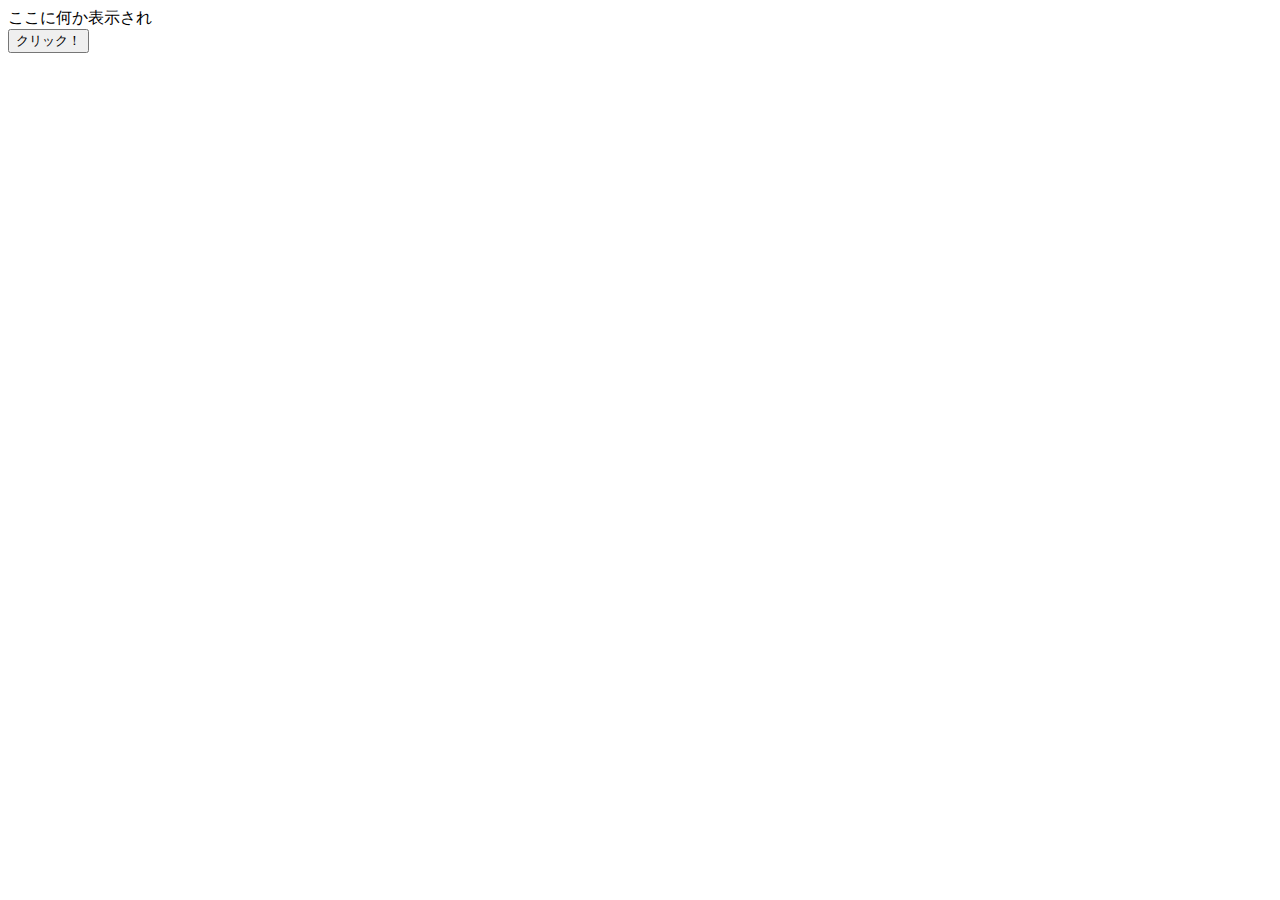
<file: 01_テキスト/00_JavaScriptで遊んでみよう/index.html>
<!DOCTYPE html>
<html lang="ja">
  <head>
    <meta charset="UTF-8" />
    <meta http-equiv="X-UA-Compatible" content="IE=edge" />
    <meta name="viewport" content="width=device-width, initial-scale=1.0" />
    <title>JavaScriptで遊んよう</title>
  </head>
  <body>
    <div id="display">ここに何か表示され</div>
    <button id="button">クリック！</button>

    <script>
      // カウンターアプリに発展させてみましょう

      const display = document.getElementById("display")
      const button = document.getElementById("button")
      button.onclick = function () {
        display.textContent = "クリックされた！！"
      }
    </script>
  </body>
</html>
</file>
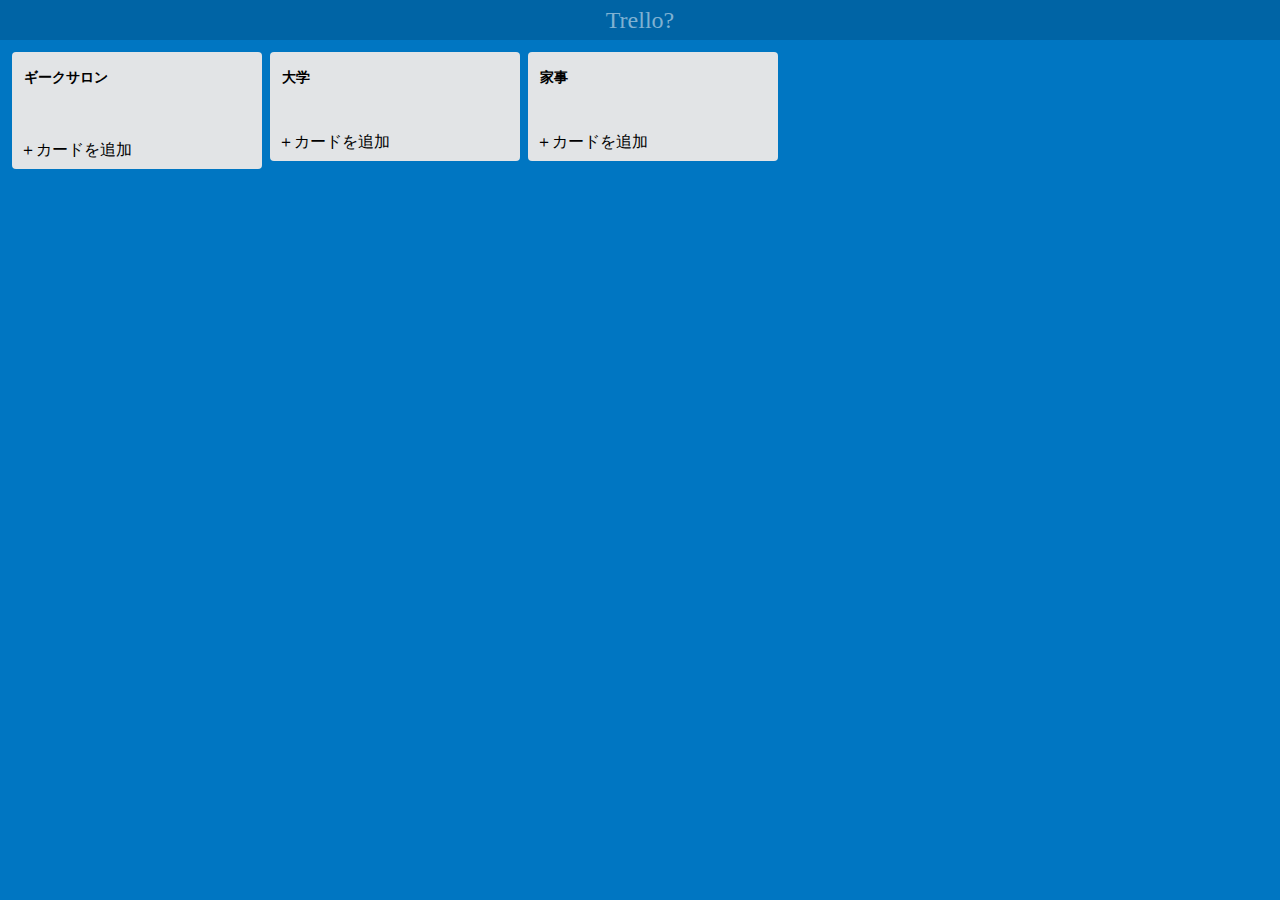
<file: 02_レシピ/02_Trello（保存機能あり）/index.html>
<!DOCTYPE html>
<html lang="ja">
  <head>
    <meta charset="UTF-8" />
    <meta name="viewport" content="width=device-width, initial-scale=1.0" />
    <meta http-equiv="X-UA-Compatible" content="ie=edge" />
    <link rel="stylesheet" href="style.css" />
    <title>Trello?</title>
  </head>
  <body>
    <header>
      <div class="header-title">Trello?</div>
    </header>
    <div class="main-container">
      <div class="list-container">
        <div class="list-header">ギークサロン</div>
        <div class="cards-container" id="cards-container">
          <!-- ここにカードを追加する -->
        </div>
        <div class="list-footer">
          <div class="input-container">
            <div class="plus-message">＋カードを追加</div>
          </div>
        </div>
      </div>
      <div class="list-container">
        <div class="list-header">大学</div>
        <div class="cards-container"></div>
        <div class="list-footer">
          <div class="plus-message">＋カードを追加</div>
        </div>
      </div>
      <div class="list-container">
        <div class="list-header">家事</div>
        <div class="cards-container"></div>
        <div class="list-footer">＋カードを追加</div>
      </div>
    </div>
    <script src="main.js"></script>
  </body>
</html>
</file>
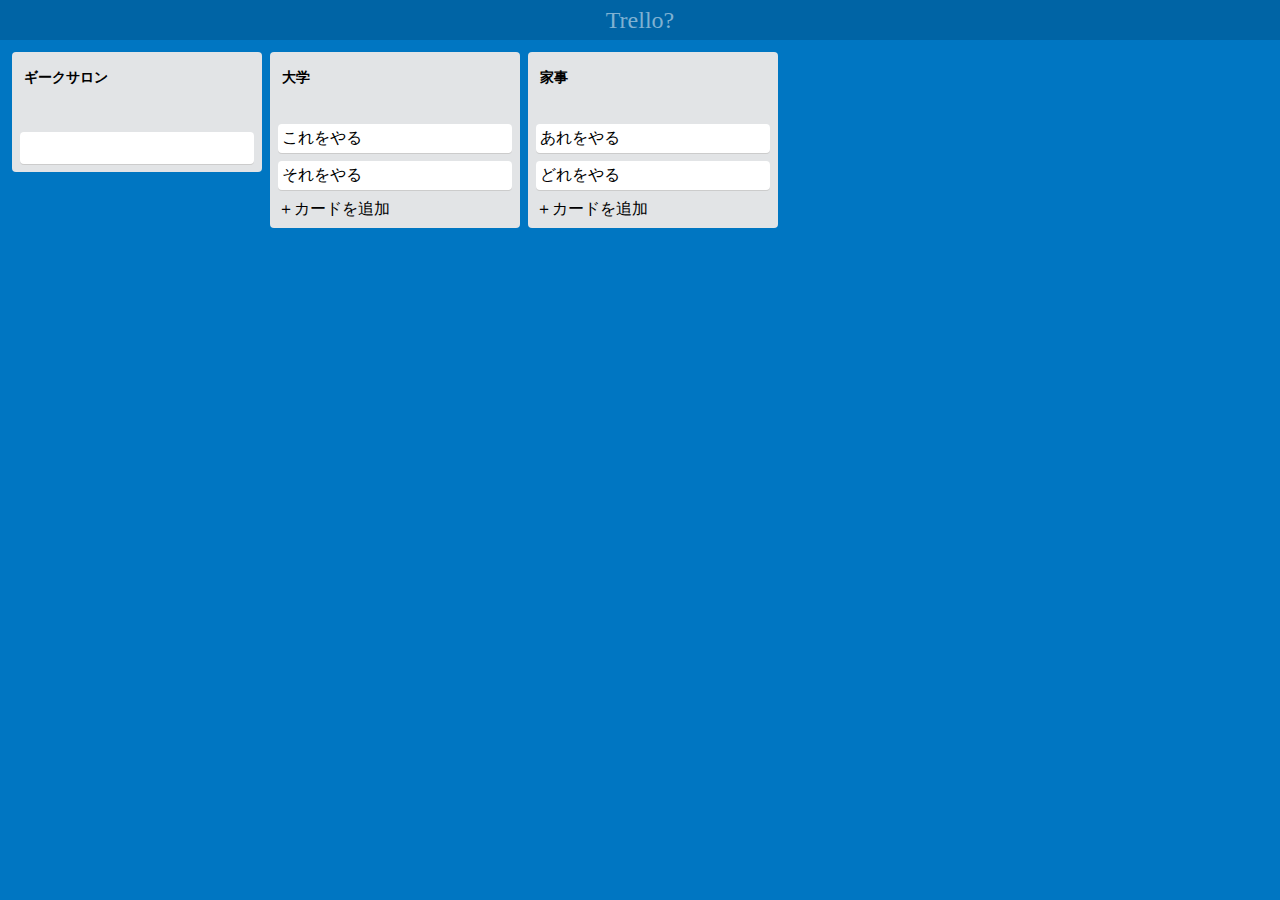
<file: 02_レシピ/02_Trello（保存機能なし）/index.html>
<!DOCTYPE html>
<html lang="ja">
  <head>
    <meta charset="UTF-8" />
    <meta name="viewport" content="width=device-width, initial-scale=1.0" />
    <meta http-equiv="X-UA-Compatible" content="ie=edge" />
    <link rel="stylesheet" href="style.css" />
    <title>Trello?</title>
  </head>
  <body>
    <header>
      <div class="header-title">Trello?</div>
    </header>
    <div class="main-container">
      <div class="list-container">
        <div class="list-header">ギークサロン</div>
        <div class="cards-container" id="cards-container">
          <!-- ここにカードを追加する -->
        </div>
        <div class="list-footer">
          <div class="input-container">
            <input type="text" class="input-todo" id="input-todo" />
            
          </div>
        </div>
      </div>
      <div class="list-container">
        <div class="list-header">大学</div>
        <div class="cards-container">
          <div class="card">
            <div class="todo">これをやる</div>
            <div class="delete"></div>
          </div>
          <div class="card">
            <div class="todo">それをやる</div>
            <div class="delete"></div>
          </div>
        </div>
        <div class="list-footer">＋カードを追加</div>
      </div>
      <div class="list-container">
        <div class="list-header">家事</div>
        <div class="cards-container">
          <div class="card">
            <div class="todo">あれをやる</div>
            <div class="delete"></div>
          </div>
          <div class="card">
            <div class="todo">どれをやる</div>
            <div class="delete"></div>
          </div>
        </div>
        <div class="list-footer">＋カードを追加</div>
      </div>
    </div>
    <script src="main.js"></script>
  </body>
</html>
</file>
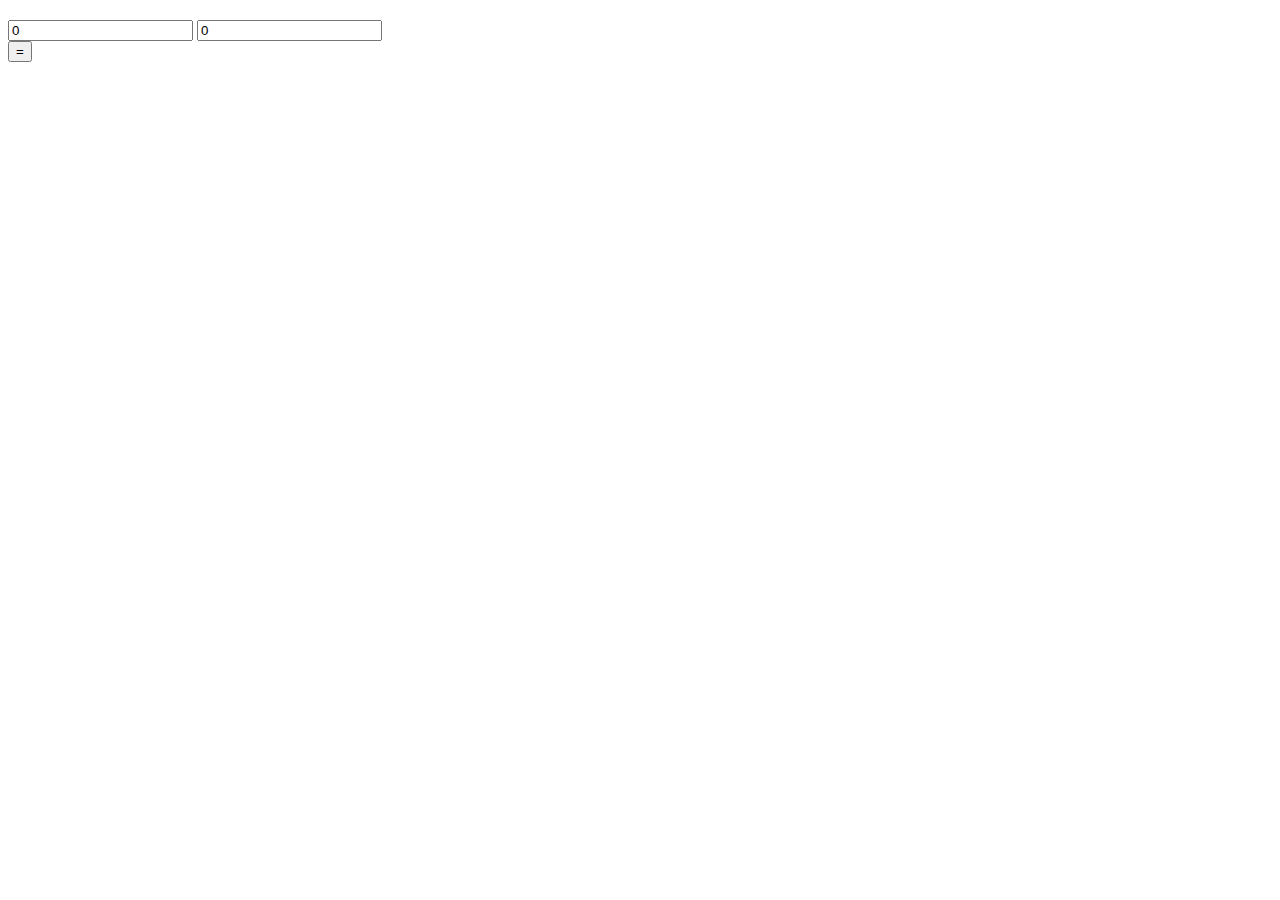
<file: 02_レシピ/01_カウンター/足し算電卓/index.html>
<!DOCTYPE html>
<html lang="ja">
<head>
    <meta charset="UTF-8">
    <meta name="viewport" content="width=device-width, initial-scale=1.0">
    <title>Document</title>
</head>
<body>
    <h2 id="answer"></h2> 
    <div id = "input">
        <input type="number" value="0"></input>
        <input type="number" value="0"></input>
    </div>
    <button id = "=">=</button>
    
    <script src="main.js"></script>
</body>
</html>
</file>
<file: 02_レシピ/02_Trello（保存機能あり）/style.css>
* {
  box-sizing: border-box;
}
body {
  margin: 0;
  overflow: hidden;
}
header {
  position: absolute;
  top: 0px;
  width: 100%;
}
.header-title {
  display: flex;
  justify-content: center;
  align-items: center;
  height: 40px;
  font-size: 1.5em;
  background-color: #0064a5;
  color: #7fb1d2;
}
.main-container {
  display: flex;
  flex-wrap: nowrap;
  align-items: flex-start;
  height: 100vh;
  padding: 52px 12px 12px 12px;
  overflow-x: auto;
  background-color: #0076c2;
}
.list-container {
  min-width: 250px;
  width: 250px;
  padding: 8px;
  border-radius: 4px;
  background-color: #e2e4e6;
}
.list-container:nth-child(n + 2) {
  margin-left: 8px;
}
.list-header {
  height: 60px;
  padding: 8px 0px 0px 4px;
  font-weight: bold;
  font-size: 0.9em;
}
.cards-container {
  max-height: calc(100vh - 200px);
  margin-top: 4px;
  overflow-y: auto;
}
.card {
  position: relative;
  padding: 4px;
  background-color: #fff;
  border-radius: 4px;
  box-shadow: 0 1px 0 #ccc;
}
.card:nth-of-type(n + 2) {
  margin-top: 8px;
}
.card:last-child {
  margin-bottom: 1px;
  word-wrap: break-word;
}
.card .text {
  overflow-x: hidden;
}
.card:hover {
  background-color: #edeff0;
  border-bottom-color: #d6dadc;
}
.card:hover .delete {
  position: absolute;
  bottom: 4px;
  right: 4px;
  z-index: 16;
  opacity: 0.5;
  color: #f00;
}
.card:hover .delete:after {
  content: "削除";
}
.card:hover .delete:hover {
  opacity: 1;
}
.input-container {
  display: flex;
  flex-direction: column; /* これを追加 */
  justify-content: flex-start; /* 必要に応じて調整 */
  align-items: flex-start; /* 左寄せにしたい場合 */
}

.input-todo {
  height: 2em;
  width: 100%;
  padding: 4px;
  background-color: #fff;
  border-radius: 4px;
  box-shadow: 0 1px 0 #ccc;
  font-size: 1em;
  border-width: 0px;
}
.input-container .input-todo:focus {
  outline: 0;
}
.input-container .input-button {
  display: flex;
  justify-content: center;
  align-items: center;
  height: 30px;
  padding: 0px 0.5em;
  color: #fff;
  background-color: #2ab643;
  border-radius: 4px;
  border-bottom: 1px solid #2aa138;
  user-select: none;
}
.input-container .input-button:active {
  transform: translateY(2px);
}
.list-footer {
  margin-top: 8px;
}

.plus-message {
  margin-top: 8px;
}
</file>
<file: 02_レシピ/02_Trello（保存機能なし）/style.css>
* {
  box-sizing: border-box;
}
body {
  margin: 0;
  overflow: hidden;
}
header {
  position: absolute;
  top: 0px;
  width: 100%;
}
.header-title {
  display: flex;
  justify-content: center;
  align-items: center;
  height: 40px;
  font-size: 1.5em;
  background-color: #0064a5;
  color: #7fb1d2;
}
.main-container {
  display: flex;
  flex-wrap: nowrap;
  align-items: flex-start;
  height: 100vh;
  padding: 52px 12px 12px 12px;
  overflow-x: auto;
  background-color: #0076c2;
}
.list-container {
  min-width: 250px;
  width: 250px;
  padding: 8px;
  border-radius: 4px;
  background-color: #e2e4e6;
}
.list-container:nth-child(n + 2) {
  margin-left: 8px;
}
.list-header {
  height: 60px;
  padding: 8px 0px 0px 4px;
  font-weight: bold;
  font-size: 0.9em;
}
.cards-container {
  max-height: calc(100vh - 200px);
  margin-top: 4px;
  overflow-y: auto;
}
.card {
  position: relative;
  padding: 4px;
  background-color: #fff;
  border-radius: 4px;
  box-shadow: 0 1px 0 #ccc;
}
.card:nth-of-type(n + 2) {
  margin-top: 8px;
}
.card:last-child {
  margin-bottom: 1px;
  word-wrap: break-word;
}
.card .text {
  overflow-x: hidden;
}
.card:hover {
  background-color: #edeff0;
  border-bottom-color: #d6dadc;
}
.card:hover .delete {
  position: absolute;
  bottom: 4px;
  right: 4px;
  z-index: 16;
  opacity: 0.5;
  color: #f00;
}
.card:hover .delete:after {
  content: "削除";
}
.card:hover .delete:hover {
  opacity: 1;
}
.input-container {
  display: flex;
  justify-content: space-between;
  align-items: center;
}
.input-container .input-todo {
  height: 2em;
  width: 100%;
  padding: 4px;
  background-color: #fff;
  border-radius: 4px;
  box-shadow: 0 1px 0 #ccc;
  font-size: 1em;
  border-width: 0px;
}
.input-container .input-todo:focus {
  outline: 0;
}
.input-container .input-button {
  display: flex;
  justify-content: center;
  align-items: center;
  height: 30px;
  padding: 0px 0.5em;
  color: #fff;
  background-color: #2ab643;
  border-radius: 4px;
  border-bottom: 1px solid #2aa138;
  user-select: none;
}
.input-container .input-button:active {
  transform: translateY(2px);
}
.list-footer {
  margin-top: 8px;
}
</file>
